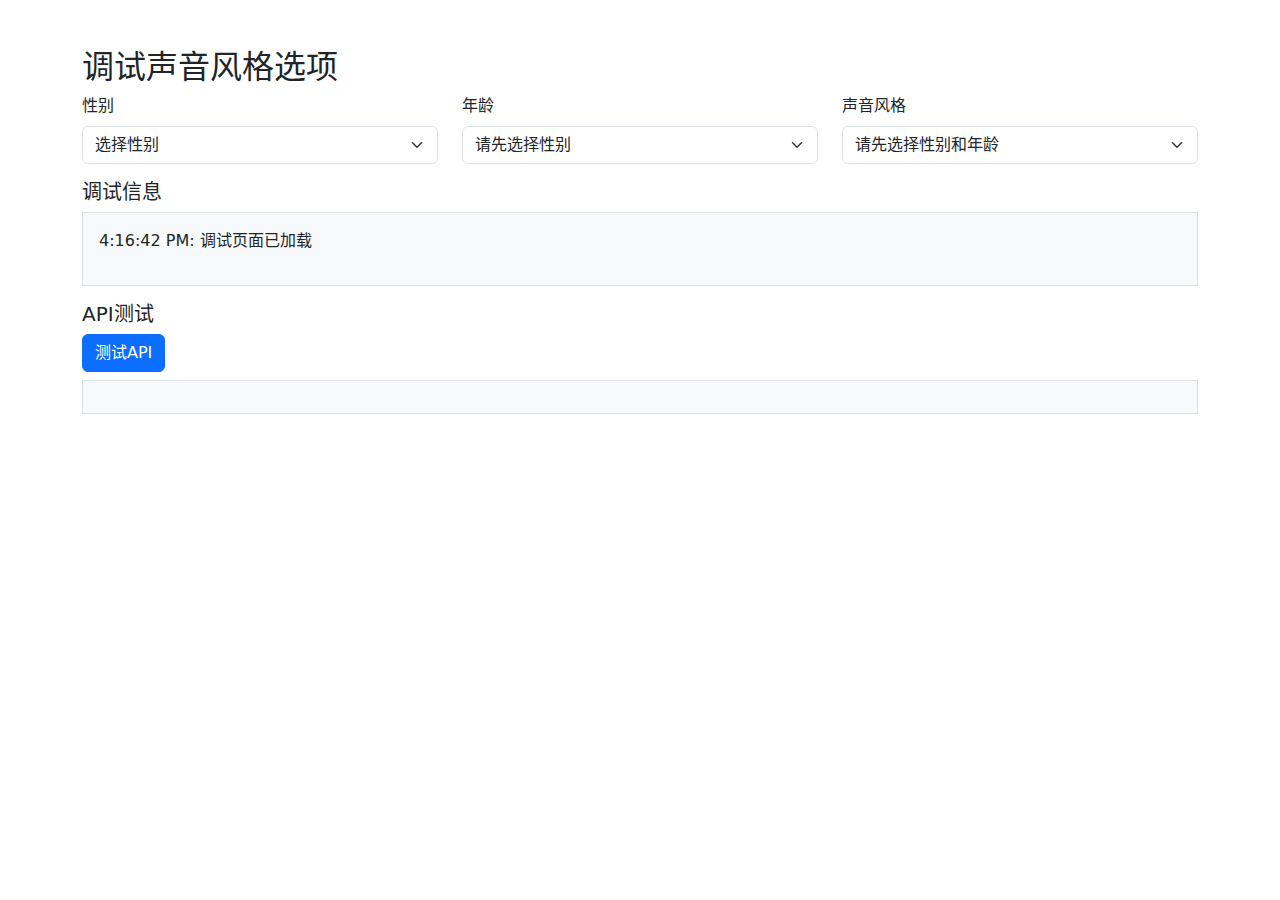
<file: debug_voice_style.html>
<!DOCTYPE html>
<html lang="zh-CN">
<head>
    <meta charset="UTF-8">
    <meta name="viewport" content="width=device-width, initial-scale=1.0">
    <title>调试声音风格选项</title>
    <link href="https://cdn.jsdelivr.net/npm/bootstrap@5.1.3/dist/css/bootstrap.min.css" rel="stylesheet">
</head>
<body>
    <div class="container mt-5">
        <h2>调试声音风格选项</h2>

        <div class="row mb-3">
            <div class="col-md-4">
                <label class="form-label">性别</label>
                <select class="form-select" id="gender-select">
                    <option value="">选择性别</option>
                    <option value="男性">男性</option>
                    <option value="女性">女性</option>
                </select>
            </div>
            <div class="col-md-4">
                <label class="form-label">年龄</label>
                <select class="form-select" id="age-select">
                    <option value="">请先选择性别</option>
                </select>
            </div>
            <div class="col-md-4">
                <label class="form-label">声音风格</label>
                <select class="form-select" id="style-select">
                    <option value="">请先选择性别和年龄</option>
                </select>
            </div>
        </div>

        <div class="mt-3">
            <h5>调试信息</h5>
            <div id="debug-info" class="border p-3 bg-light"></div>
        </div>

        <div class="mt-3">
            <h5>API测试</h5>
            <button class="btn btn-primary" onclick="testAPI()">测试API</button>
            <div id="api-result" class="mt-2 border p-3 bg-light"></div>
        </div>
    </div>

    <script>
        let debugData = {
            voiceCombinations: {},
            filteredVoiceCombinations: {}
        };

        function log(message) {
            const debugInfo = document.getElementById('debug-info');
            debugInfo.innerHTML += '<p>' + new Date().toLocaleTimeString() + ': ' + message + '</p>';
            console.log(message);
        }

        // 性别选择变化
        document.getElementById('gender-select').onchange = async function() {
            const gender = this.value;
            const ageSelect = document.getElementById('age-select');
            const styleSelect = document.getElementById('style-select');

            log('性别选择: ' + gender);

            // 清空选项
            ageSelect.innerHTML = '<option value="">选择年龄</option>';
            styleSelect.innerHTML = '<option value="">请先选择年龄</option>';

            if (!gender) return;

            try {
                // 调用API
                const genderForApi = gender === '男性' ? 'male' : 'female';
                log('调用API: /api/voice-combinations/' + genderForApi);

                const response = await fetch(`/api/voice-combinations/${genderForApi}`);
                const data = await response.json();

                log('API响应状态: ' + response.status);
                log('API响应数据: ' + JSON.stringify(data, null, 2));

                if (data.success && data.data && data.data.combinations) {
                    const combinations = data.data.combinations;
                    log('组合数量: ' + combinations.length);

                    // 获取唯一年龄
                    const ages = new Set();
                    combinations.forEach(comb => {
                        if (comb.年龄) {
                            ages.add(comb.年龄);
                            log('找到年龄: ' + comb.年龄);
                        }
                    });

                    // 填充年龄选项
                    Array.from(ages).sort().forEach(age => {
                        ageSelect.innerHTML += `<option value="${age}">${age}</option>`;
                        log('添加年龄选项: ' + age);
                    });

                    // 存储格式化数据
                    const formattedCombinations = combinations.map(comb => ({
                        风格: comb.风格,
                        年龄: comb.年龄,
                        年龄显示: comb.年龄,
                        描述: comb.描述 && comb.描述[0] ? comb.描述[0] : '',
                        风格描述: comb.描述 && comb.描述[0] ? comb.描述[0] : ''
                    }));

                    debugData.voiceCombinations[gender] = formattedCombinations;
                    log('存储到 voiceCombinations[' + gender + ']: ' + JSON.stringify(formattedCombinations, null, 2));

                } else {
                    log('API调用失败: ' + (data.error || '未知错误'));
                }
            } catch (error) {
                log('API调用异常: ' + error.message);
            }
        };

        // 年龄选择变化
        document.getElementById('age-select').onchange = function() {
            const gender = document.getElementById('gender-select').value;
            const age = this.value;
            const styleSelect = document.getElementById('style-select');

            log('年龄选择: ' + age + ' (性别: ' + gender + ')');

            styleSelect.innerHTML = '<option value="">选择声音风格</option>';

            if (!gender || !age) return;

            log('检查 voiceCominations[' + gender + '] 存在: ' + !!(debugData.voiceCombinations[gender]));

            if (debugData.voiceCombinations && debugData.voiceCombinations[gender]) {
                const combinations = debugData.voiceCombinations[gender];
                log('可用组合数量: ' + combinations.length);

                const filteredCombinations = combinations.filter(comb => {
                    const match = (comb.年龄显示 === age || comb.年龄 === age);
                    if (match) {
                        log('匹配组合: ' + JSON.stringify(comb));
                    }
                    return match;
                });

                log('筛选后组合数量: ' + filteredCombinations.length);

                // 获取唯一风格
                const styles = new Set();
                filteredCombinations.forEach(comb => {
                    if (comb.风格) {
                        styles.add(comb.风格);
                        log('找到风格: ' + comb.风格);
                    }
                });

                log('唯一风格数量: ' + styles.size);

                // 填充风格选项
                Array.from(styles).sort().forEach(style => {
                    styleSelect.innerHTML += `<option value="${style}">${style}</option>`;
                    log('添加风格选项: ' + style);
                });

                // 存储筛选后的组合
                debugData.filteredVoiceCombinations[`${gender}_${age}`] = filteredCombinations;
                log('存储到 filteredVoiceCombinations[' + gender + '_' + age + ']');

            } else {
                log('没有找到 voiceCombinations 数据');
            }
        };

        // 测试API
        async function testAPI() {
            const apiResult = document.getElementById('api-result');
            try {
                const response = await fetch('/api/voice-combinations/male');
                const data = await response.json();
                apiResult.innerHTML = '<pre>' + JSON.stringify(data, null, 2) + '</pre>';
            } catch (error) {
                apiResult.innerHTML = '错误: ' + error.message;
            }
        }

        // 初始化
        log('调试页面已加载');
    </script>
</body>
</html>
</file>
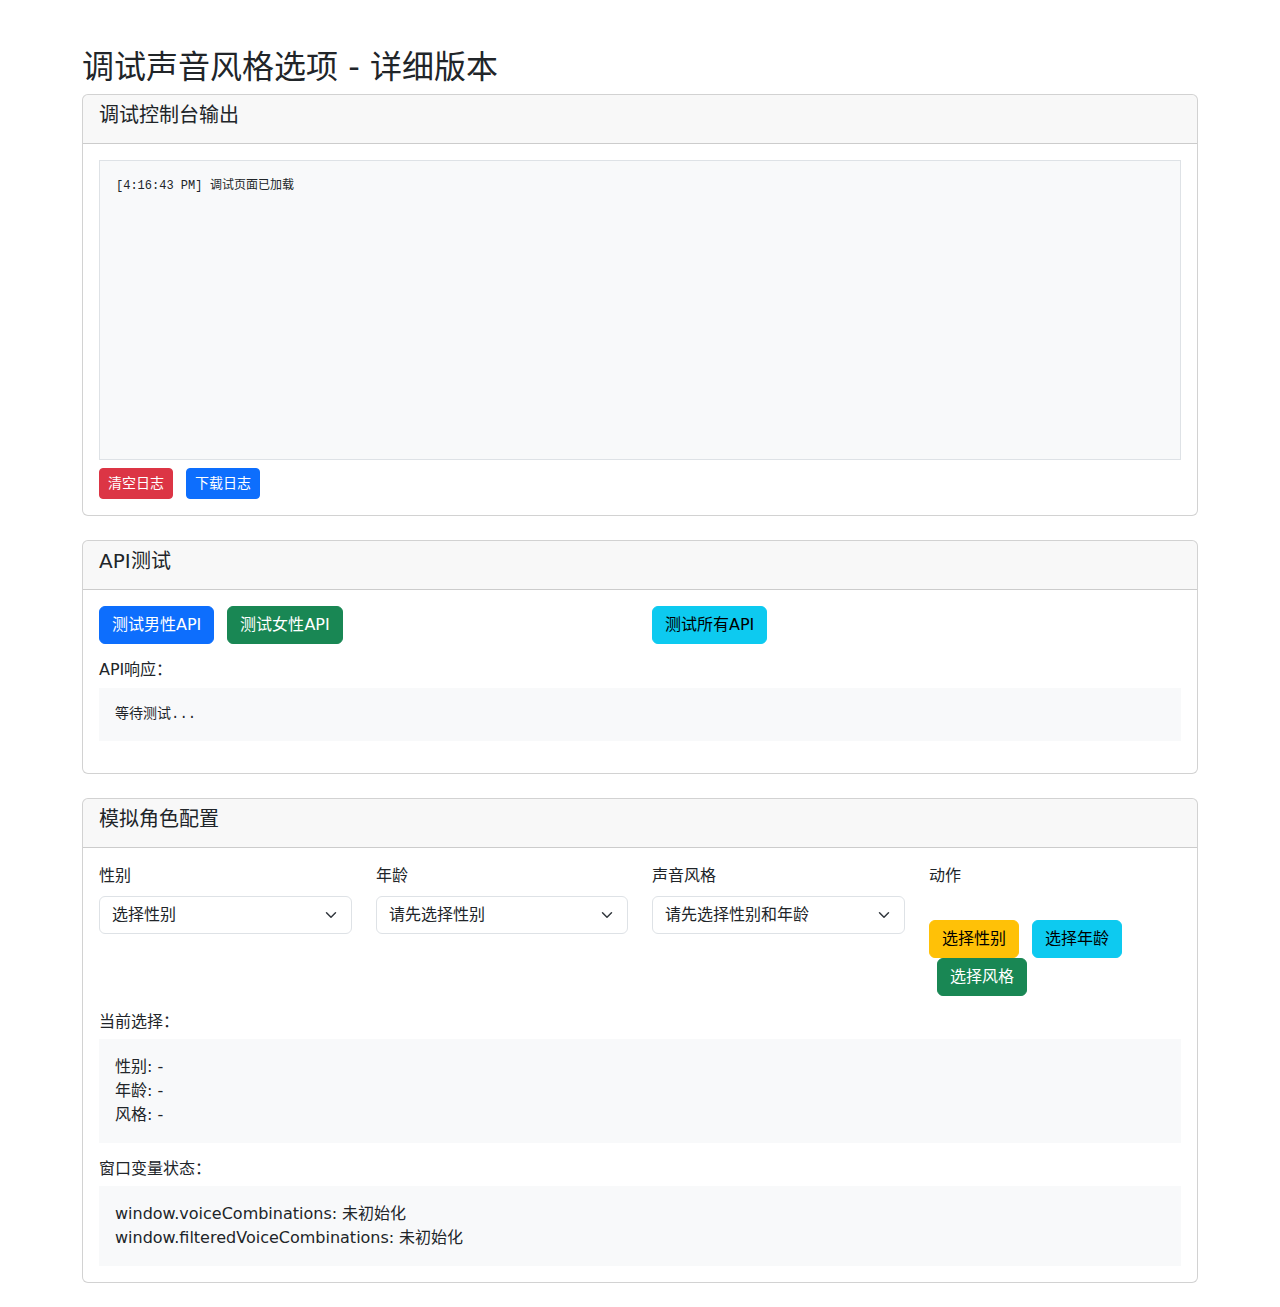
<file: static/debug_voice_style_detailed.html>
<!DOCTYPE html>
<html lang="zh-CN">
<head>
    <meta charset="UTF-8">
    <meta name="viewport" content="width=device-width, initial-scale=1.0">
    <title>调试声音风格选项 - 详细版本</title>
    <link href="https://cdn.jsdelivr.net/npm/bootstrap@5.1.3/dist/css/bootstrap.min.css" rel="stylesheet">
</head>
<body>
    <div class="container mt-5">
        <h2>调试声音风格选项 - 详细版本</h2>

        <!-- 显示所有调试信息的区域 -->
        <div class="row mb-4">
            <div class="col-12">
                <div class="card">
                    <div class="card-header">
                        <h5>调试控制台输出</h5>
                    </div>
                    <div class="card-body">
                        <div id="debug-console" class="border p-3 bg-light" style="height: 300px; overflow-y: auto; font-family: monospace; font-size: 12px;">
                            <div class="text-muted">等待调试信息...</div>
                        </div>
                        <button class="btn btn-sm btn-danger mt-2" onclick="clearDebugConsole()">清空日志</button>
                        <button class="btn btn-sm btn-primary mt-2 ms-2" onclick="downloadDebugLog()">下载日志</button>
                    </div>
                </div>
            </div>
        </div>

        <!-- API测试区域 -->
        <div class="row mb-4">
            <div class="col-12">
                <div class="card">
                    <div class="card-header">
                        <h5>API测试</h5>
                    </div>
                    <div class="card-body">
                        <div class="row">
                            <div class="col-md-6">
                                <button class="btn btn-primary" onclick="testMaleAPI()">测试男性API</button>
                                <button class="btn btn-success ms-2" onclick="testFemaleAPI()">测试女性API</button>
                            </div>
                            <div class="col-md-6">
                                <button class="btn btn-info" onclick="testAllAPI()">测试所有API</button>
                            </div>
                        </div>
                        <div class="mt-3">
                            <h6>API响应：</h6>
                            <pre id="api-response" class="bg-light p-3" style="max-height: 200px; overflow-y: auto;">等待测试...</pre>
                        </div>
                    </div>
                </div>
            </div>
        </div>

        <!-- 模拟角色配置区域 -->
        <div class="row mb-4">
            <div class="col-12">
                <div class="card">
                    <div class="card-header">
                        <h5>模拟角色配置</h5>
                    </div>
                    <div class="card-body">
                        <div class="row">
                            <div class="col-md-3">
                                <label class="form-label">性别</label>
                                <select class="form-select" id="test-gender-select">
                                    <option value="">选择性别</option>
                                    <option value="男性">男性</option>
                                    <option value="女性">女性</option>
                                </select>
                            </div>
                            <div class="col-md-3">
                                <label class="form-label">年龄</label>
                                <select class="form-select" id="test-age-select">
                                    <option value="">请先选择性别</option>
                                </select>
                            </div>
                            <div class="col-md-3">
                                <label class="form-label">声音风格</label>
                                <select class="form-select" id="test-style-select">
                                    <option value="">请先选择性别和年龄</option>
                                </select>
                            </div>
                            <div class="col-md-3">
                                <label class="form-label">动作</label>
                                <div class="mt-4">
                                    <button class="btn btn-warning" onclick="selectGender()">选择性别</button>
                                    <button class="btn btn-info ms-2" onclick="selectAge()">选择年龄</button>
                                    <button class="btn btn-success ms-2" onclick="selectStyle()">选择风格</button>
                                </div>
                            </div>
                        </div>
                        <div class="mt-3">
                            <h6>当前选择：</h6>
                            <div id="current-selection" class="bg-light p-3">
                                <div>性别: <span id="current-gender">-</span></div>
                                <div>年龄: <span id="current-age">-</span></div>
                                <div>风格: <span id="current-style">-</span></div>
                            </div>
                        </div>
                        <div class="mt-3">
                            <h6>窗口变量状态：</h6>
                            <div id="window-vars" class="bg-light p-3">
                                <div>window.voiceCombinations: <span id="voice-combinations-status">未初始化</span></div>
                                <div>window.filteredVoiceCombinations: <span id="filtered-combinations-status">未初始化</span></div>
                            </div>
                        </div>
                    </div>
                </div>
            </div>
        </div>
    </div>

    <script>
        let debugLog = [];

        // 重写console.log来捕获调试信息
        const originalLog = console.log;
        console.log = function(...args) {
            originalLog.apply(console, args);
            const message = args.map(arg => typeof arg === 'object' ? JSON.stringify(arg) : String(arg)).join(' ');
            debugLog.push(`[${new Date().toLocaleTimeString()}] ${message}`);
            updateDebugConsole();
        };

        function updateDebugConsole() {
            const consoleDiv = document.getElementById('debug-console');
            consoleDiv.innerHTML = debugLog.slice(-50).join('\n');
            consoleDiv.scrollTop = consoleDiv.scrollHeight;
        }

        function clearDebugConsole() {
            debugLog = [];
            updateDebugConsole();
        }

        function downloadDebugLog() {
            const blob = new Blob([debugLog.join('\n')], { type: 'text/plain' });
            const url = URL.createObjectURL(blob);
            const a = document.createElement('a');
            a.href = url;
            a.download = `debug-log-${new Date().toISOString().slice(0, 19)}.txt`;
            a.click();
            URL.revokeObjectURL(url);
        }

        // API测试函数
        async function testMaleAPI() {
            logDebug('开始测试男性API...');
            try {
                const response = await fetch('/api/voice-combinations/male');
                const data = await response.json();
                logDebug(`API响应状态: ${response.status}`);
                logDebug(`API响应数据:`, data);
                document.getElementById('api-response').textContent = JSON.stringify(data, null, 2);
                return data;
            } catch (error) {
                logDebug(`API调用失败: ${error.message}`);
                throw error;
            }
        }

        async function testFemaleAPI() {
            logDebug('开始测试女性API...');
            try {
                const response = await fetch('/api/voice-combinations/female');
                const data = await response.json();
                logDebug(`API响应状态: ${response.status}`);
                logDebug(`API响应数据:`, data);
                document.getElementById('api-response').textContent = JSON.stringify(data, null, 2);
                return data;
            } catch (error) {
                logDebug(`API调用失败: ${error.message}`);
                throw error;
            }
        }

        async function testAllAPI() {
            logDebug('开始测试所有API...');
            try {
                const [maleData, femaleData] = await Promise.all([
                    testMaleAPI(),
                    testFemaleAPI()
                ]);

                // 存储到window变量
                window.voiceCombinations = {};
                window.voiceCombinations['男性'] = formatCombinations(maleData.data.combinations);
                window.voiceCombinations['女性'] = formatCombinations(femaleData.data.combinations);

                updateWindowVarsStatus();
                logDebug('所有API数据已加载到window.voiceCombinations');
            } catch (error) {
                logDebug(`批量API测试失败: ${error.message}`);
            }
        }

        async function loadGenderSpecificData(gender) {
            try {
                const genderForApi = gender === '男性' ? 'male' : 'female';
                logDebug(`正在调用API: /api/voice-combinations/${genderForApi}`);

                const response = await fetch(`/api/voice-combinations/${genderForApi}`);
                const data = await response.json();

                logDebug(`API响应状态: ${response.status}`);
                logDebug(`API响应数据:`, data);

                if (data.success && data.data && data.data.combinations) {
                    window.voiceCombinations = window.voiceCombinations || {};
                    window.voiceCombinations[gender] = formatCombinations(data.data.combinations);
                    updateWindowVarsStatus();
                    logDebug(`成功加载并存储 ${data.data.combinations.length} 个${gender}组合到 window.voiceCombinations[${gender}]`);
                } else {
                    logDebug(`API响应格式错误:`, data);
                }
            } catch (error) {
                logDebug(`加载${gender}数据失败: ${error.message}`);
            }
        }

        function formatCombinations(combinations) {
            return combinations.map(comb => ({
                风格: comb.风格,
                年龄: comb.年龄,
                年龄显示: comb.年龄,
                描述: comb.描述 && comb.描述[0] ? comb.描述[0] : '',
                风格描述: comb.描述 && comb.描述[0] ? comb.描述[0] : ''
            }));
        }

        // 模拟函数
        async function selectGender() {
            const genderSelect = document.getElementById('test-gender-select');
            const gender = genderSelect.value;

            logDebug(`选择性别: ${gender}`);
            document.getElementById('current-gender').textContent = gender || '-';

            if (!gender) return;

            // 自动加载API数据（如果还没有加载）
            if (!window.voiceCombinations || !window.voiceCombinations[gender]) {
                logDebug(`window.voiceCombinations[${gender}] 不存在，正在自动加载API数据...`);
                await loadGenderSpecificData(gender);
            }

            // 清空年龄和风格选项
            const ageSelect = document.getElementById('test-age-select');
            const styleSelect = document.getElementById('test-style-select');
            ageSelect.innerHTML = '<option value="">选择年龄</option>';
            styleSelect.innerHTML = '<option value="">请先选择年龄</option>';

            // 填充年龄选项
            if (window.voiceCombinations && window.voiceCombinations[gender]) {
                const combinations = window.voiceCombinations[gender];
                const ages = new Set();
                combinations.forEach(comb => {
                    if (comb.年龄) ages.add(comb.年龄);
                });

                Array.from(ages).sort().forEach(age => {
                    ageSelect.innerHTML += `<option value="${age}">${age}</option>`;
                    logDebug(`添加年龄选项: ${age}`);
                });

                logDebug(`为性别 ${gender} 添加了 ${ages.size} 个年龄选项`);
            } else {
                logDebug(`警告: window.voiceCombinations[${gender}] 不存在`);
            }
        }

        function selectAge() {
            const genderSelect = document.getElementById('test-gender-select');
            const ageSelect = document.getElementById('test-age-select');
            const gender = genderSelect.value;
            const age = ageSelect.value;

            logDebug(`选择年龄: ${age} (性别: ${gender})`);
            document.getElementById('current-age').textContent = age || '-';

            if (!gender || !age) return;

            // 清空风格选项
            const styleSelect = document.getElementById('test-style-select');
            styleSelect.innerHTML = '<option value="">选择声音风格</option>';

            // 筛选并填充风格选项
            if (window.voiceCombinations && window.voiceCombinations[gender]) {
                const combinations = window.voiceCombinations[gender];
                logDebug(`可用组合数量: ${combinations.length}`);

                const filteredCombinations = combinations.filter(comb => {
                    const match = (comb.年龄显示 === age || comb.年龄 === age);
                    if (match) {
                        logDebug(`匹配组合:`, comb);
                    }
                    return match;
                });

                logDebug(`筛选后的组合数量: ${filteredCombinations.length}`);

                const styles = new Set();
                filteredCombinations.forEach(comb => {
                    if (comb.风格) {
                        styles.add(comb.风格);
                        logDebug(`找到风格: ${comb.风格}`);
                    }
                });

                logDebug(`可用风格数量: ${styles.size}`);

                Array.from(styles).sort().forEach(style => {
                    styleSelect.innerHTML += `<option value="${style}">${style}</option>`;
                    logDebug(`添加风格选项: ${style}`);
                });

                // 存储筛选结果
                window.filteredVoiceCombinations = window.filteredVoiceCombinations || {};
                window.filteredVoiceCombinations[`${gender}_${age}`] = filteredCombinations;
                updateWindowVarsStatus();

                logDebug(`存储筛选结果到 window.filteredVoiceCombinations[${gender}_${age}]`);
            } else {
                logDebug(`警告: window.voiceCombinations[${gender}] 不存在`);
            }
        }

        function selectStyle() {
            const genderSelect = document.getElementById('test-gender-select');
            const ageSelect = document.getElementById('test-age-select');
            const styleSelect = document.getElementById('test-style-select');
            const gender = genderSelect.value;
            const age = ageSelect.value;
            const style = styleSelect.value;

            logDebug(`选择风格: ${style} (性别: ${gender}, 年龄: ${age})`);
            document.getElementById('current-style').textContent = style || '-';

            if (!gender || !age || !style) return;

            // 显示风格描述
            if (window.filteredVoiceCombinations && window.filteredVoiceCombinations[`${gender}_${age}`]) {
                const combinations = window.filteredVoiceCombinations[`${gender}_${age}`];
                const combination = combinations.find(comb => comb.风格 === style);

                if (combination && combination.描述) {
                    logDebug(`找到风格描述: ${combination.描述}`);
                } else {
                    logDebug(`警告: 未找到风格描述`);
                }
            }
        }

        function updateWindowVarsStatus() {
            const hasVoiceCombinations = !!(window.voiceCombinations && Object.keys(window.voiceCombinations).length > 0);
            const hasFilteredCombinations = !!(window.filteredVoiceCombinations && Object.keys(window.filteredVoiceCombinations).length > 0);

            document.getElementById('voice-combinations-status').textContent =
                hasVoiceCombinations ? `已初始化 (${Object.keys(window.voiceCombinations).length} 个性别)` : '未初始化';
            document.getElementById('filtered-combinations-status').textContent =
                hasFilteredCombinations ? `已初始化 (${Object.keys(window.filteredCombinations).length} 个组合)` : '未初始化';
        }

        function logDebug(message, data) {
            if (data) {
                console.log(message, data);
            } else {
                console.log(message);
            }
        }

        // 页面加载完成后的初始化
        window.addEventListener('load', () => {
            logDebug('调试页面已加载');
            updateWindowVarsStatus();
        });
    </script>
</body>
</html>
</file>
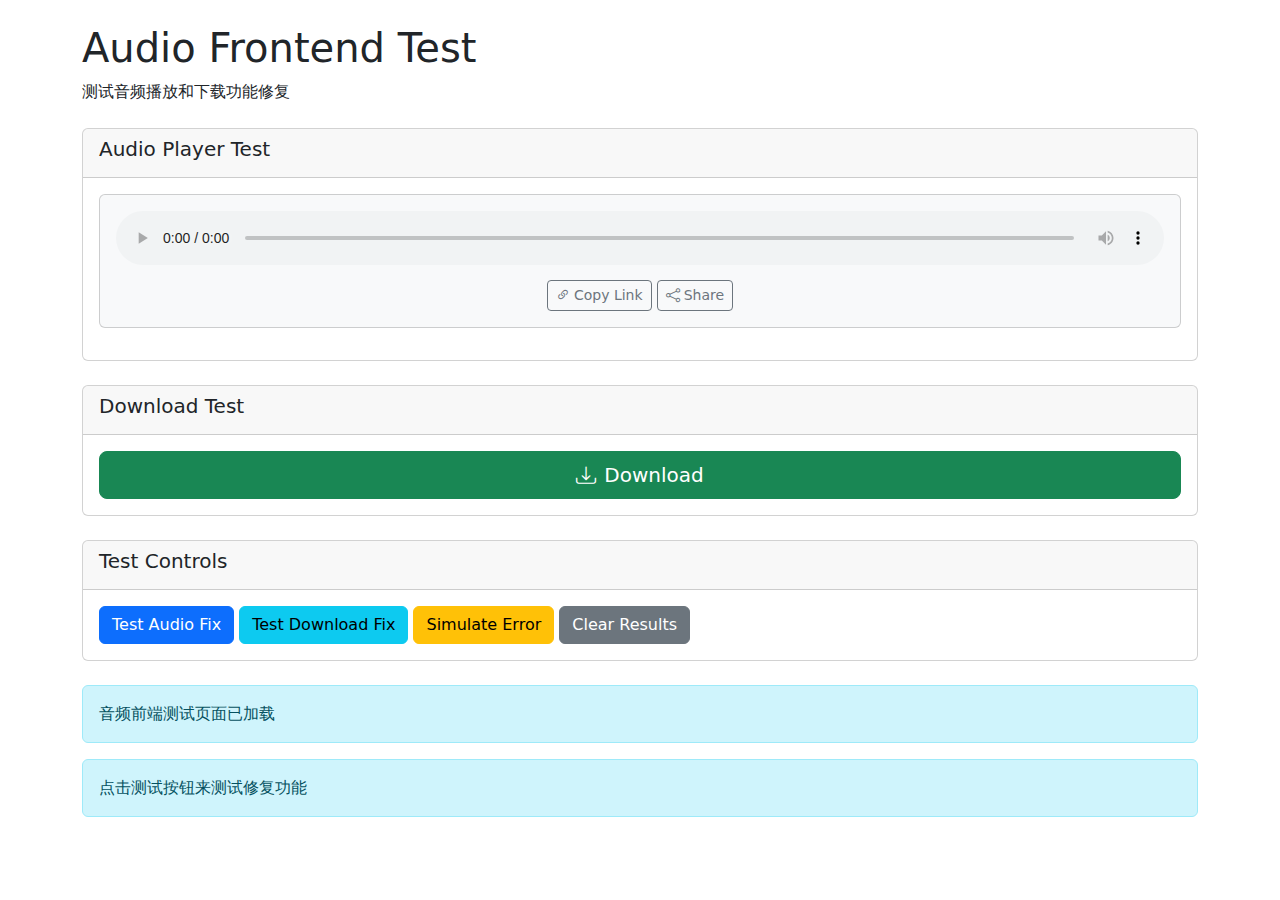
<file: static/test_audio_frontend.html>
<!DOCTYPE html>
<html lang="en">
<head>
    <meta charset="UTF-8">
    <meta name="viewport" content="width=device-width, initial-scale=1.0">
    <title>Audio Frontend Test</title>
    <link href="https://cdn.jsdelivr.net/npm/bootstrap@5.1.3/dist/css/bootstrap.min.css" rel="stylesheet">
    <link rel="stylesheet" href="https://cdn.jsdelivr.net/npm/bootstrap-icons@1.10.0/font/bootstrap-icons.css">
</head>
<body>
    <div class="container mt-4">
        <h1>Audio Frontend Test</h1>
        <p>测试音频播放和下载功能修复</p>

        <div class="card mt-4">
            <div class="card-header">
                <h5>Audio Player Test</h5>
            </div>
            <div class="card-body">
                <!-- Audio Player -->
                <div class="audio-player-container mb-3">
                    <div class="card bg-light">
                        <div class="card-body">
                            <audio controls class="w-100" id="audioPlayer" preload="metadata">
                                <source src="#" type="audio/mpeg">
                                Your browser does not support the audio element.
                            </audio>
                            <div class="text-center mt-2">
                                <button class="btn btn-sm btn-outline-secondary" id="copyLinkBtn" type="button">
                                    <i class="bi bi-link-45deg me-1"></i>Copy Link
                                </button>
                                <button class="btn btn-sm btn-outline-secondary" id="shareBtn" type="button">
                                    <i class="bi bi-share me-1"></i>Share
                                </button>
                            </div>
                        </div>
                    </div>
                </div>
            </div>
        </div>

        <div class="card mt-4">
            <div class="card-header">
                <h5>Download Test</h5>
            </div>
            <div class="card-body">
                <div class="d-grid gap-2">
                    <a href="#" class="btn btn-success btn-lg" id="downloadBtn" download="">
                        <i class="bi bi-download me-2"></i>Download
                    </a>
                </div>
            </div>
        </div>

        <div class="card mt-4">
            <div class="card-header">
                <h5>Test Controls</h5>
            </div>
            <div class="card-body">
                <button class="btn btn-primary" onclick="testAudioFix()">Test Audio Fix</button>
                <button class="btn btn-info" onclick="testDownloadFix()">Test Download Fix</button>
                <button class="btn btn-warning" onclick="simulateError()">Simulate Error</button>
                <button class="btn btn-secondary" onclick="clearResults()">Clear Results</button>
            </div>
        </div>

        <div id="results" class="mt-4"></div>
    </div>

    <script>
        // 模拟AppState和Elements
        const AppState = {
            audioUrl: null,
            downloadUrl: null
        };

        const Elements = {
            audioPlayer: document.getElementById('audioPlayer'),
            downloadBtn: document.getElementById('downloadBtn')
        };

        // 测试音频文件
        const testAudioFile = 'podcast_20251019_094511.wav';
        const baseUrl = 'http://127.0.0.1:5000';

        // 复制我们修复的函数
        async function validateAndSetupAudio(audioUrl) {
            try {
                log('验证音频文件: ' + audioUrl, 'info');

                // Show loading state
                showNotification('Validating audio file...', 'info');

                // Validate audio file accessibility
                const response = await fetch(audioUrl, { method: 'HEAD' });

                if (!response.ok) {
                    throw new Error(`Audio file not accessible (HTTP ${response.status})`);
                }

                const contentType = response.headers.get('content-type');
                if (!contentType || !contentType.includes('audio/')) {
                    console.warn('Unexpected content type:', contentType);
                }

                // Update audio player
                if (Elements.audioPlayer) {
                    Elements.audioPlayer.src = audioUrl;
                    Elements.audioPlayer.load(); // Preload audio metadata

                    // Setup enhanced error handling
                    Elements.audioPlayer.addEventListener('error', handleAudioError);
                }

                // Update download button
                if (Elements.downloadBtn) {
                    Elements.downloadBtn.href = AppState.downloadUrl;
                    // Set proper download filename
                    const filename = generateFilename();
                    Elements.downloadBtn.setAttribute('download', filename);
                }

                showNotification('Audio file ready!', 'success');
                log('音频文件设置成功: ' + audioUrl, 'success');

            } catch (error) {
                console.error('Audio validation failed:', error);
                handleAudioError(error);
            }
        }

        function handleAudioError(error) {
            console.error('Audio playback error:', error);
            log('音频错误: ' + error.message, 'error');

            showNotification('Unable to load audio file. Please try again.', 'error');

            // Disable audio player
            if (Elements.audioPlayer) {
                Elements.audioPlayer.src = '';
                Elements.audioPlayer.style.display = 'none';
            }

            // Update download button state
            if (Elements.downloadBtn) {
                Elements.downloadBtn.href = '#';
                Elements.downloadBtn.classList.add('disabled');
            }

            // Show retry option
            showRetryOption();
        }

        function showRetryOption() {
            const resultsDiv = document.getElementById('results');
            const retryHtml = `
                <div class="alert alert-warning mt-3" id="audio-retry-section">
                    <i class="bi bi-exclamation-triangle me-2"></i>
                    <strong>Audio loading failed</strong>
                    <p class="mb-2 mt-2">The audio file could not be loaded. This might be a temporary issue.</p>
                    <button class="btn btn-sm btn-warning" onclick="retryAudioLoading()">
                        <i class="bi bi-arrow-clockwise me-1"></i>Retry Loading
                    </button>
                </div>
            `;

            // Remove existing retry section if present
            const existingRetry = document.getElementById('audio-retry-section');
            if (existingRetry) {
                existingRetry.remove();
            }

            // Add retry section
            resultsDiv.insertAdjacentHTML('beforeend', retryHtml);
        }

        async function retryAudioLoading() {
            // Remove retry section
            const retrySection = document.getElementById('audio-retry-section');
            if (retrySection) {
                retrySection.remove();
            }

            // Show audio player again
            if (Elements.audioPlayer) {
                Elements.audioPlayer.style.display = 'block';
            }

            // Re-enable download button
            if (Elements.downloadBtn) {
                Elements.downloadBtn.classList.remove('disabled');
            }

            // Retry validation
            await validateAndSetupAudio(AppState.audioUrl);
        }

        async function handleDownload() {
            if (!AppState.downloadUrl) {
                showNotification('No audio file available for download', 'error');
                return;
            }

            try {
                showNotification('Preparing download...', 'info');
                log('准备下载: ' + AppState.downloadUrl, 'info');

                // Validate download URL before initiating download
                const response = await fetch(AppState.downloadUrl, { method: 'HEAD' });

                if (!response.ok) {
                    throw new Error(`Download file not accessible (HTTP ${response.status})`);
                }

                const contentType = response.headers.get('content-type');
                if (!contentType || !contentType.includes('audio/')) {
                    console.warn('Download file has unexpected content type:', contentType);
                }

                // Create a temporary link for download
                const link = document.createElement('a');
                link.href = AppState.downloadUrl;
                link.download = generateFilename();
                link.style.display = 'none';

                // Set proper download attributes
                const contentDisposition = response.headers.get('content-disposition');
                if (contentDisposition && contentDisposition.includes('filename=')) {
                    const filenameMatch = contentDisposition.match(/filename[^;=\n]*=((['"]).*?\2|[^;\n]*)/);
                    if (filenameMatch && filenameMatch[1]) {
                        link.download = filenameMatch[1].replace(/['"]/g, '');
                    }
                }

                document.body.appendChild(link);
                link.click();
                document.body.removeChild(link);

                showNotification('Download started!', 'success');
                log('下载开始成功', 'success');

            } catch (error) {
                console.error('Download error:', error);
                showNotification('Download failed. Please try again.', 'error');
                log('下载失败: ' + error.message, 'error');

                // Offer retry option
                showDownloadRetryOption();
            }
        }

        function showDownloadRetryOption() {
            const resultsDiv = document.getElementById('results');
            const retryHtml = `
                <div class="alert alert-warning mt-3" id="download-retry-section">
                    <i class="bi bi-exclamation-triangle me-2"></i>
                    <strong>Download failed</strong>
                    <p class="mb-2 mt-2">The audio file could not be downloaded. This might be a temporary issue.</p>
                    <button class="btn btn-sm btn-warning" onclick="retryDownload()">
                        <i class="bi bi-arrow-clockwise me-1"></i>Retry Download
                    </button>
                </div>
            `;

            // Remove existing download retry section if present
            const existingRetry = document.getElementById('download-retry-section');
            if (existingRetry) {
                existingRetry.remove();
            }

            // Add retry section
            resultsDiv.insertAdjacentHTML('beforeend', retryHtml);
        }

        async function retryDownload() {
            // Remove retry section
            const retrySection = document.getElementById('download-retry-section');
            if (retrySection) {
                retrySection.remove();
            }

            // Retry download
            await handleDownload();
        }

        function generateFilename() {
            const topic = 'test-podcast';
            const timestamp = new Date().toISOString().slice(0, 10);
            return `${topic}-${timestamp}.wav`;
        }

        function showNotification(message, type) {
            log('通知: ' + message, type);
        }

        function log(message, type = 'info') {
            const resultsDiv = document.getElementById('results');
            const alertClass = type === 'error' ? 'alert-danger' :
                              type === 'success' ? 'alert-success' :
                              type === 'warning' ? 'alert-warning' : 'alert-info';

            const logEntry = `<div class="alert ${alertClass} mt-2">${message}</div>`;
            resultsDiv.insertAdjacentHTML('beforeend', logEntry);
        }

        // 测试函数
        async function testAudioFix() {
            AppState.audioUrl = `${baseUrl}/audio/${testAudioFile}`;
            AppState.downloadUrl = `${baseUrl}/download/${testAudioFile}`;

            await validateAndSetupAudio(AppState.audioUrl);
        }

        async function testDownloadFix() {
            AppState.downloadUrl = `${baseUrl}/download/${testAudioFile}`;

            await handleDownload();
        }

        function simulateError() {
            AppState.audioUrl = `${baseUrl}/audio/nonexistent-file.wav`;
            AppState.downloadUrl = `${baseUrl}/download/nonexistent-file.wav`;

            validateAndSetupAudio(AppState.audioUrl);
        }

        function clearResults() {
            document.getElementById('results').innerHTML = '';
        }

        // 设置下载按钮事件
        Elements.downloadBtn.addEventListener('click', function(e) {
            e.preventDefault();
            handleDownload();
        });

        // 页面加载完成后的初始化
        document.addEventListener('DOMContentLoaded', function() {
            log('音频前端测试页面已加载', 'info');
            log('点击测试按钮来测试修复功能', 'info');
        });
    </script>
</body>
</html>
</file>
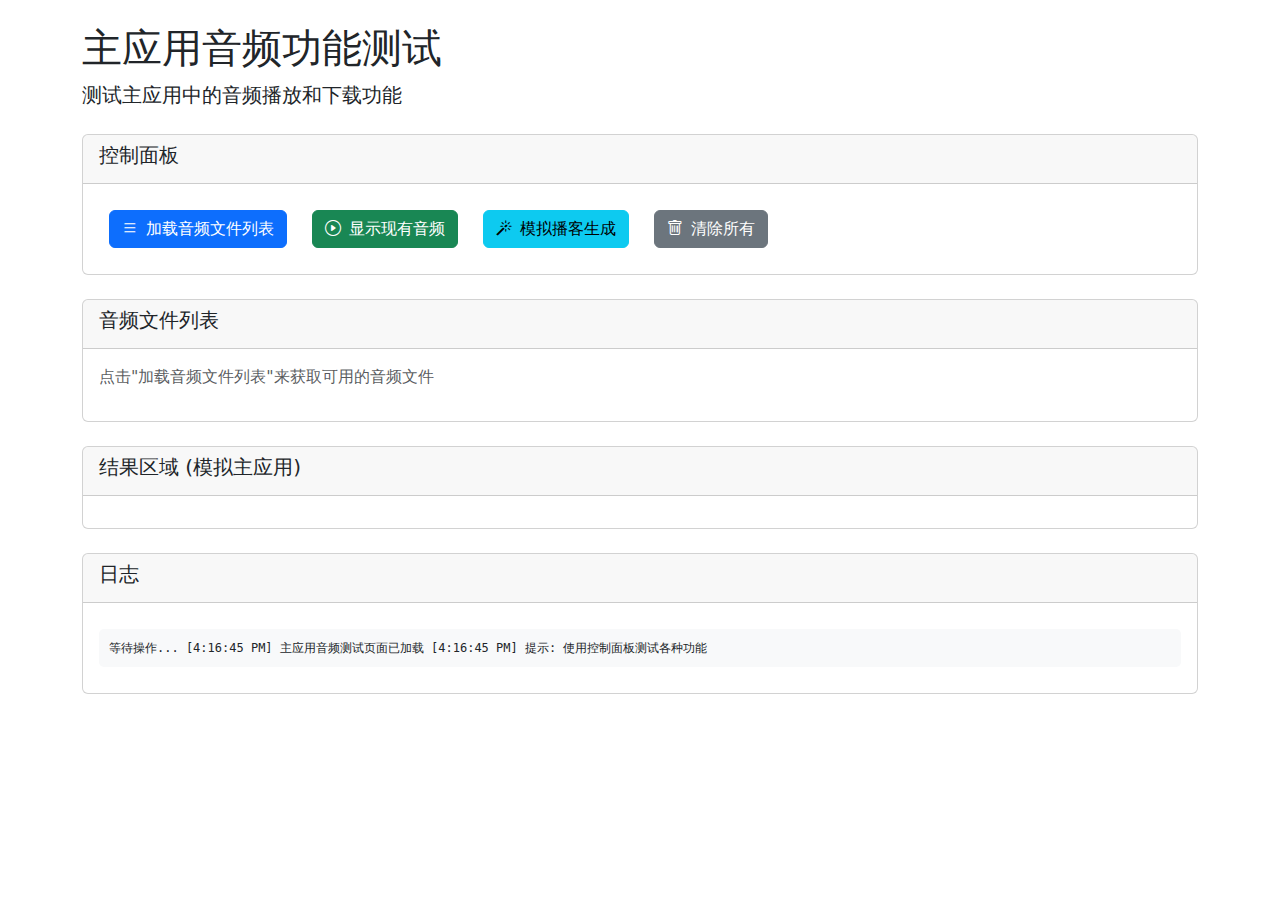
<file: static/test_main_app.html>
<!DOCTYPE html>
<html lang="en">
<head>
    <meta charset="UTF-8">
    <meta name="viewport" content="width=device-width, initial-scale=1.0">
    <title>Main App Audio Test</title>
    <link href="https://cdn.jsdelivr.net/npm/bootstrap@5.1.3/dist/css/bootstrap.min.css" rel="stylesheet">
    <link rel="stylesheet" href="https://cdn.jsdelivr.net/npm/bootstrap-icons@1.10.0/font/bootstrap-icons.css">
    <style>
        .test-button { margin: 10px; }
        .audio-item { margin: 15px 0; padding: 15px; border: 1px solid #ddd; border-radius: 8px; }
        .audio-item audio { width: 100%; margin: 10px 0; }
        .log { background: #f8f9fa; padding: 10px; margin: 10px 0; border-radius: 5px; font-family: monospace; font-size: 12px; max-height: 300px; overflow-y: auto; }
    </style>
</head>
<body>
    <div class="container mt-4">
        <h1>主应用音频功能测试</h1>
        <p class="lead">测试主应用中的音频播放和下载功能</p>

        <div class="card mt-4">
            <div class="card-header">
                <h5>控制面板</h5>
            </div>
            <div class="card-body">
                <button class="btn btn-primary test-button" onclick="loadAudioFiles()">
                    <i class="bi bi-list me-2"></i>加载音频文件列表
                </button>
                <button class="btn btn-success test-button" onclick="showExistingAudio()">
                    <i class="bi bi-play-circle me-2"></i>显示现有音频
                </button>
                <button class="btn btn-info test-button" onclick="simulatePodcastGeneration()">
                    <i class="bi bi-magic me-2"></i>模拟播客生成
                </button>
                <button class="btn btn-secondary test-button" onclick="clearAll()">
                    <i class="bi bi-trash me-2"></i>清除所有
                </button>
            </div>
        </div>

        <div class="card mt-4">
            <div class="card-header">
                <h5>音频文件列表</h5>
            </div>
            <div class="card-body">
                <div id="audio-list">
                    <p class="text-muted">点击"加载音频文件列表"来获取可用的音频文件</p>
                </div>
            </div>
        </div>

        <div class="card mt-4">
            <div class="card-header">
                <h5>结果区域 (模拟主应用)</h5>
            </div>
            <div class="card-body">
                <div id="results-section" class="d-none">
                    <div class="alert alert-success mb-4">
                        <i class="bi bi-check-circle me-2"></i>
                        <strong>Success!</strong> Your podcast has been generated and is ready for preview and download.
                    </div>

                    <div class="row">
                        <div class="col-md-8">
                            <h4 id="podcast-title">
                                <i class="bi bi-music-note-beamed me-2"></i>
                                <span>Generated Podcast</span>
                            </h4>
                            <p class="text-muted mb-3">
                                <i class="bi bi-clock me-1"></i>
                                Generated on: <span id="generation-timestamp">Just now</span>
                                <span class="ms-3" id="audio-duration"></span>
                            </p>

                            <!-- Audio Player -->
                            <div class="audio-player-container mb-3">
                                <div class="card bg-light">
                                    <div class="card-body">
                                        <audio controls class="w-100" id="audioPlayer" preload="metadata">
                                            <source src="#" type="audio/mpeg">
                                            Your browser does not support the audio element.
                                        </audio>
                                        <div class="text-center mt-2">
                                            <button class="btn btn-sm btn-outline-secondary" id="copyLinkBtn" type="button">
                                                <i class="bi bi-link-45deg me-1"></i>Copy Link
                                            </button>
                                            <button class="btn btn-sm btn-outline-secondary" id="shareBtn" type="button">
                                                <i class="bi bi-share me-1"></i>Share
                                            </button>
                                        </div>
                                    </div>
                                </div>
                            </div>
                        </div>
                        <div class="col-md-4">
                            <div class="d-grid gap-2">
                                <a href="#" class="btn btn-success btn-lg" id="downloadBtn" download="">
                                    <i class="bi bi-download me-2"></i>Download
                                </a>
                                <button class="btn btn-outline-primary" id="newPodcastBtn" type="button">
                                    <i class="bi bi-plus-circle me-2"></i>Create New Podcast
                                </button>
                            </div>

                            <!-- Additional Actions -->
                            <div class="mt-3">
                                <h6 class="fw-bold">Audio Details</h6>
                                <div class="small text-muted">
                                    <div>Format: MP3</div>
                                    <div>Quality: High (192 kbps)</div>
                                    <div id="file-size">Size: Calculating...</div>
                                </div>
                            </div>
                        </div>
                    </div>
                </div>
            </div>
        </div>

        <div class="card mt-4">
            <div class="card-header">
                <h5>日志</h5>
            </div>
            <div class="card-body">
                <div id="log" class="log">
                    <div>等待操作...</div>
                </div>
            </div>
        </div>
    </div>

    <script>
        // 复制修复的函数
        const AppState = {
            audioUrl: null,
            downloadUrl: null
        };

        const Elements = {
            audioPlayer: document.getElementById('audioPlayer'),
            downloadBtn: document.getElementById('downloadBtn'),
            resultsSection: document.getElementById('results-section'),
            audioList: document.getElementById('audio-list'),
            log: document.getElementById('log')
        };

        function log(message, type = 'info') {
            const timestamp = new Date().toLocaleTimeString();
            const logEntry = `[${timestamp}] ${message}\n`;
            Elements.log.textContent += logEntry;
            Elements.log.scrollTop = Elements.log.scrollHeight;
        }

        async function validateAndSetupAudio(audioUrl) {
            try {
                log('验证音频文件: ' + audioUrl, 'info');

                // Show loading state
                showNotification('Validating audio file...', 'info');

                // Validate audio file accessibility
                const response = await fetch(audioUrl, { method: 'HEAD' });

                if (!response.ok) {
                    throw new Error(`Audio file not accessible (HTTP ${response.status})`);
                }

                const contentType = response.headers.get('content-type');
                if (!contentType || !contentType.includes('audio/')) {
                    console.warn('Unexpected content type:', contentType);
                }

                // Update audio player
                if (Elements.audioPlayer) {
                    Elements.audioPlayer.src = audioUrl;
                    Elements.audioPlayer.load(); // Preload audio metadata

                    // Setup enhanced error handling
                    Elements.audioPlayer.addEventListener('error', handleAudioError);
                }

                // Update download button
                if (Elements.downloadBtn) {
                    Elements.downloadBtn.href = AppState.downloadUrl;
                    // Set proper download filename
                    const filename = generateFilename();
                    Elements.downloadBtn.setAttribute('download', filename);
                }

                showNotification('Audio file ready!', 'success');
                log('音频文件设置成功: ' + audioUrl, 'success');

            } catch (error) {
                console.error('Audio validation failed:', error);
                handleAudioError(error);
            }
        }

        function handleAudioError(error) {
            console.error('Audio playback error:', error);
            log('音频错误: ' + error.message, 'error');

            showNotification('Unable to load audio file. Please try again.', 'error');

            // Disable audio player
            if (Elements.audioPlayer) {
                Elements.audioPlayer.src = '';
                Elements.audioPlayer.style.display = 'none';
            }

            // Update download button state
            if (Elements.downloadBtn) {
                Elements.downloadBtn.href = '#';
                Elements.downloadBtn.classList.add('disabled');
            }

            // Show retry option
            showRetryOption();
        }

        function showRetryOption() {
            const resultsDiv = Elements.resultsSection;
            const retryHtml = `
                <div class="alert alert-warning mt-3" id="audio-retry-section">
                    <i class="bi bi-exclamation-triangle me-2"></i>
                    <strong>Audio loading failed</strong>
                    <p class="mb-2 mt-2">The audio file could not be loaded. This might be a temporary issue.</p>
                    <button class="btn btn-sm btn-warning" onclick="retryAudioLoading()">
                        <i class="bi bi-arrow-clockwise me-1"></i>Retry Loading
                    </button>
                </div>
            `;

            // Remove existing retry section if present
            const existingRetry = document.getElementById('audio-retry-section');
            if (existingRetry) {
                existingRetry.remove();
            }

            // Add retry section
            resultsDiv.insertAdjacentHTML('beforeend', retryHtml);
        }

        async function retryAudioLoading() {
            // Remove retry section
            const retrySection = document.getElementById('audio-retry-section');
            if (retrySection) {
                retrySection.remove();
            }

            // Show audio player again
            if (Elements.audioPlayer) {
                Elements.audioPlayer.style.display = 'block';
            }

            // Re-enable download button
            if (Elements.downloadBtn) {
                Elements.downloadBtn.classList.remove('disabled');
            }

            // Retry validation
            await validateAndSetupAudio(AppState.audioUrl);
        }

        function generateFilename() {
            const topic = 'test-podcast';
            const timestamp = new Date().toISOString().slice(0, 10);
            return `${topic}-${timestamp}.wav`;
        }

        function showNotification(message, type) {
            log('通知: ' + message, type);
        }

        async function loadAudioFiles() {
            try {
                log('正在加载音频文件列表...', 'info');
                const response = await fetch('http://127.0.0.1:5000/api/audio-files');
                const data = await response.json();

                if (data.success) {
                    displayAudioFiles(data.data.audio_files);
                    log(`成功加载 ${data.data.total_count} 个音频文件`, 'success');
                } else {
                    throw new Error(data.error);
                }
            } catch (error) {
                log('加载音频文件失败: ' + error.message, 'error');
            }
        }

        function displayAudioFiles(audioFiles) {
            let html = '';
            audioFiles.forEach((file, index) => {
                html += `
                    <div class="audio-item">
                        <h6>${file.filename}</h6>
                        <p class="text-muted">
                            大小: ${formatFileSize(file.size)} |
                            类型: ${file.file_type} |
                            创建时间: ${new Date(file.created_at).toLocaleString()}
                        </p>
                        <audio controls class="w-100" id="test-audio-${index}">
                            <source src="${file.audio_url}" type="audio/${file.file_type}">
                            Your browser does not support the audio element.
                        </audio>
                        <div class="mt-2">
                            <button class="btn btn-sm btn-primary" onclick="testAudioFile('${file.audio_url}', '${file.download_url}')">
                                <i class="bi bi-play-circle me-1"></i>测试播放
                            </button>
                            <button class="btn btn-sm btn-success" onclick="testDownloadFile('${file.download_url}', '${file.filename}')">
                                <i class="bi bi-download me-1"></i>测试下载
                            </button>
                        </div>
                    </div>
                `;
            });
            Elements.audioList.innerHTML = html;
        }

        async function testAudioFile(audioUrl, downloadUrl) {
            AppState.audioUrl = audioUrl;
            AppState.downloadUrl = downloadUrl;

            showResultsSection();
            await validateAndSetupAudio(audioUrl);
        }

        function testDownloadFile(downloadUrl, filename) {
            const link = document.createElement('a');
            link.href = downloadUrl;
            link.download = filename;
            link.style.display = 'none';
            document.body.appendChild(link);
            link.click();
            document.body.removeChild(link);

            log('开始下载: ' + filename, 'info');
        }

        function showResultsSection() {
            Elements.resultsSection.classList.remove('d-none');
            log('显示结果区域', 'info');
        }

        async function simulatePodcastGeneration() {
            log('模拟播客生成...', 'info');

            // 模拟播客生成的响应数据
            const mockResponse = {
                success: true,
                data: {
                    audio_url: '/audio/podcast_20251019_094511.wav',
                    download_url: '/download/podcast_20251019_094511.wav',
                    file_info: {
                        filename: 'podcast_20251019_094511.wav',
                        size: 2708012,
                        created_at: new Date().toISOString()
                    }
                }
            };

            // 应用我们的修复逻辑
            if (mockResponse.data?.audio_url) {
                AppState.audioUrl = 'http://127.0.0.1:5000' + mockResponse.data.audio_url;
                AppState.downloadUrl = 'http://127.0.0.1:5000' + mockResponse.data.download_url;

                showResultsSection();
                await validateAndSetupAudio(AppState.audioUrl);

                // 更新文件大小显示
                if (mockResponse.data.file_info) {
                    document.getElementById('file-size').textContent =
                        `Size: ${formatFileSize(mockResponse.data.file_info.size)}`;
                }
            }
        }

        function showExistingAudio() {
            // 直接使用最新的音频文件
            AppState.audioUrl = 'http://127.0.0.1:5000/audio/podcast_20251019_094511.wav';
            AppState.downloadUrl = 'http://127.0.0.1:5000/download/podcast_20251019_094511.wav';

            showResultsSection();
            validateAndSetupAudio(AppState.audioUrl);

            document.getElementById('file-size').textContent = 'Size: 2.6 MB';
        }

        function clearAll() {
            Elements.resultsSection.classList.add('d-none');
            Elements.audioList.innerHTML = '<p class="text-muted">点击"加载音频文件列表"来获取可用的音频文件</p>';
            Elements.log.textContent = '日志已清除\n';
            AppState.audioUrl = null;
            AppState.downloadUrl = null;

            // 重置音频播放器
            if (Elements.audioPlayer) {
                Elements.audioPlayer.src = '#';
                Elements.audioPlayer.style.display = 'block';
            }

            // 重置下载按钮
            if (Elements.downloadBtn) {
                Elements.downloadBtn.href = '#';
                Elements.downloadBtn.classList.remove('disabled');
            }

            log('所有内容已清除', 'info');
        }

        function formatFileSize(bytes) {
            if (bytes === 0) return '0 Bytes';
            const k = 1024;
            const sizes = ['Bytes', 'KB', 'MB', 'GB'];
            const i = Math.floor(Math.log(bytes) / Math.log(k));
            return parseFloat((bytes / Math.pow(k, i)).toFixed(2)) + ' ' + sizes[i];
        }

        // 设置下载按钮事件
        Elements.downloadBtn.addEventListener('click', function(e) {
            e.preventDefault();
            if (AppState.downloadUrl) {
                const link = document.createElement('a');
                link.href = AppState.downloadUrl;
                link.download = generateFilename();
                link.style.display = 'none';
                document.body.appendChild(link);
                link.click();
                document.body.removeChild(link);
                log('下载开始: ' + generateFilename(), 'info');
            } else {
                log('没有可用的音频文件进行下载', 'error');
            }
        });

        // 页面加载完成
        document.addEventListener('DOMContentLoaded', function() {
            log('主应用音频测试页面已加载', 'info');
            log('提示: 使用控制面板测试各种功能', 'info');
        });
    </script>
</body>
</html>
</file>
